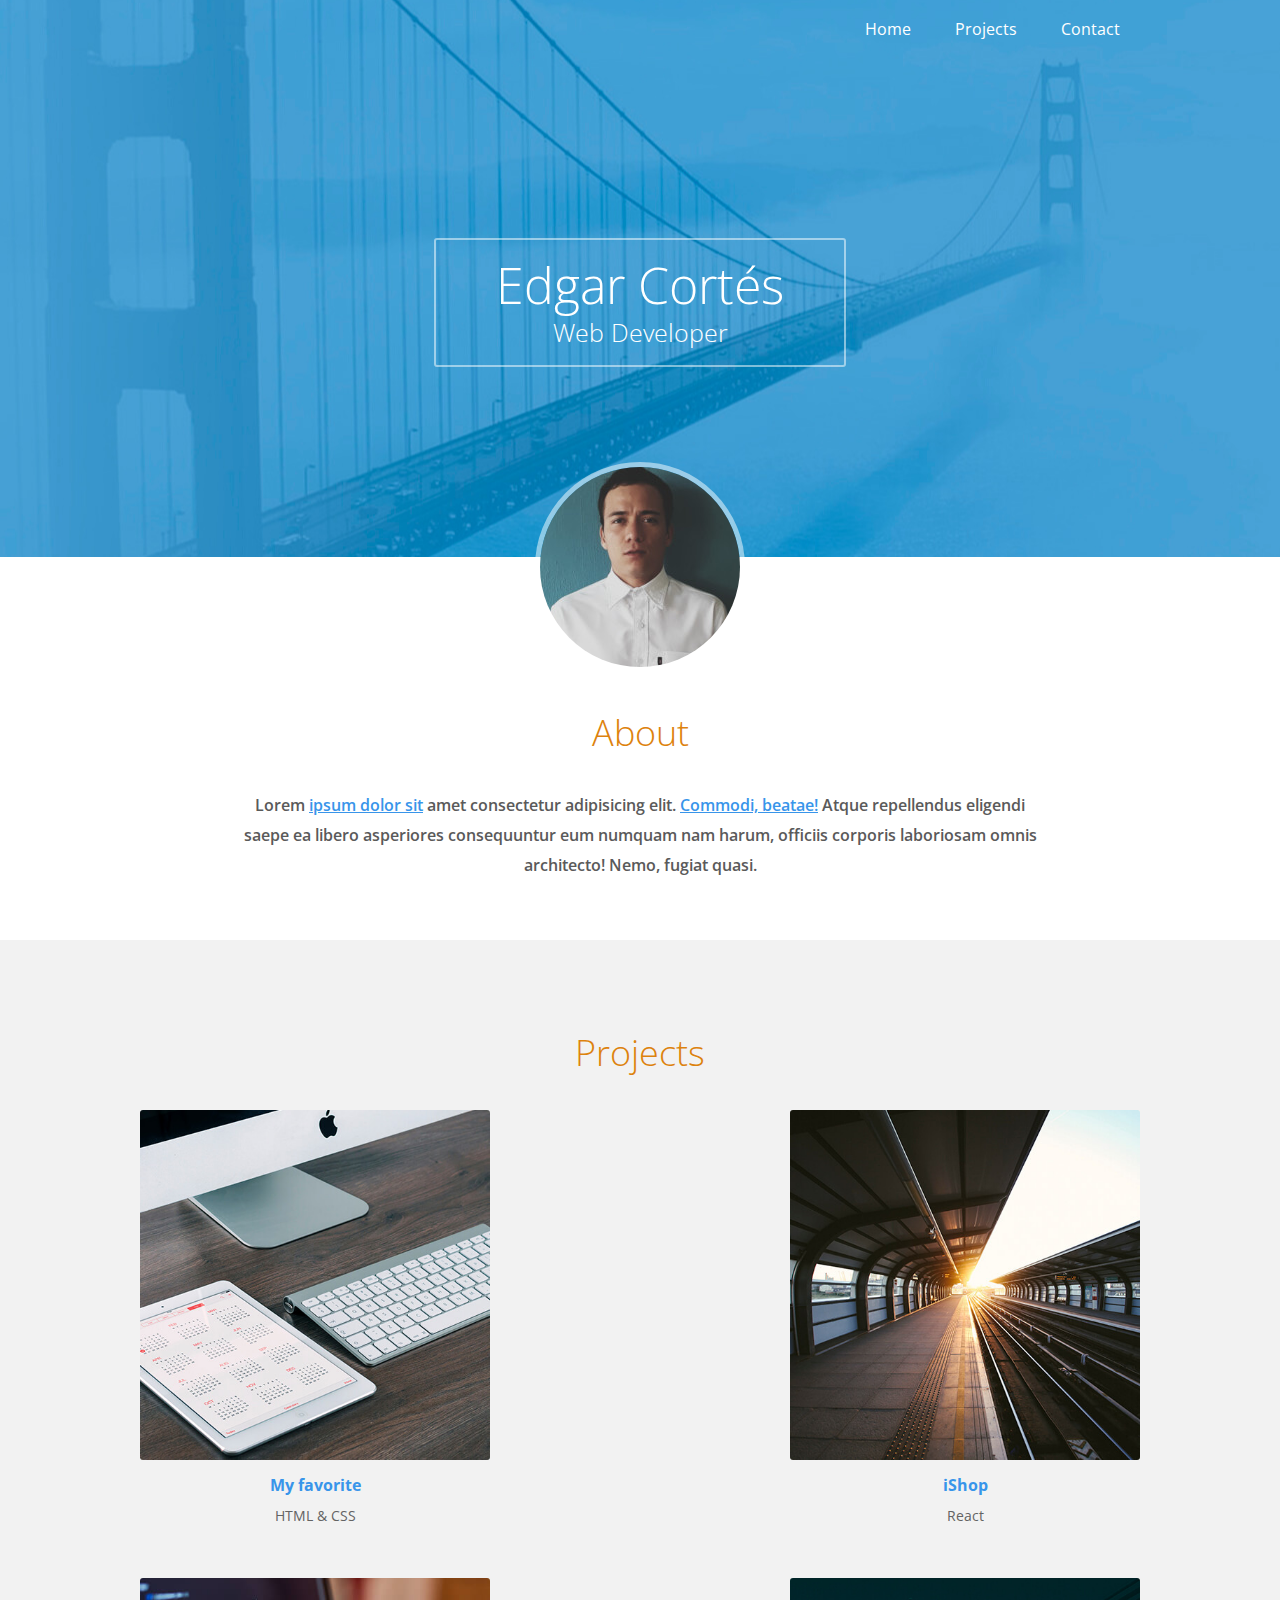
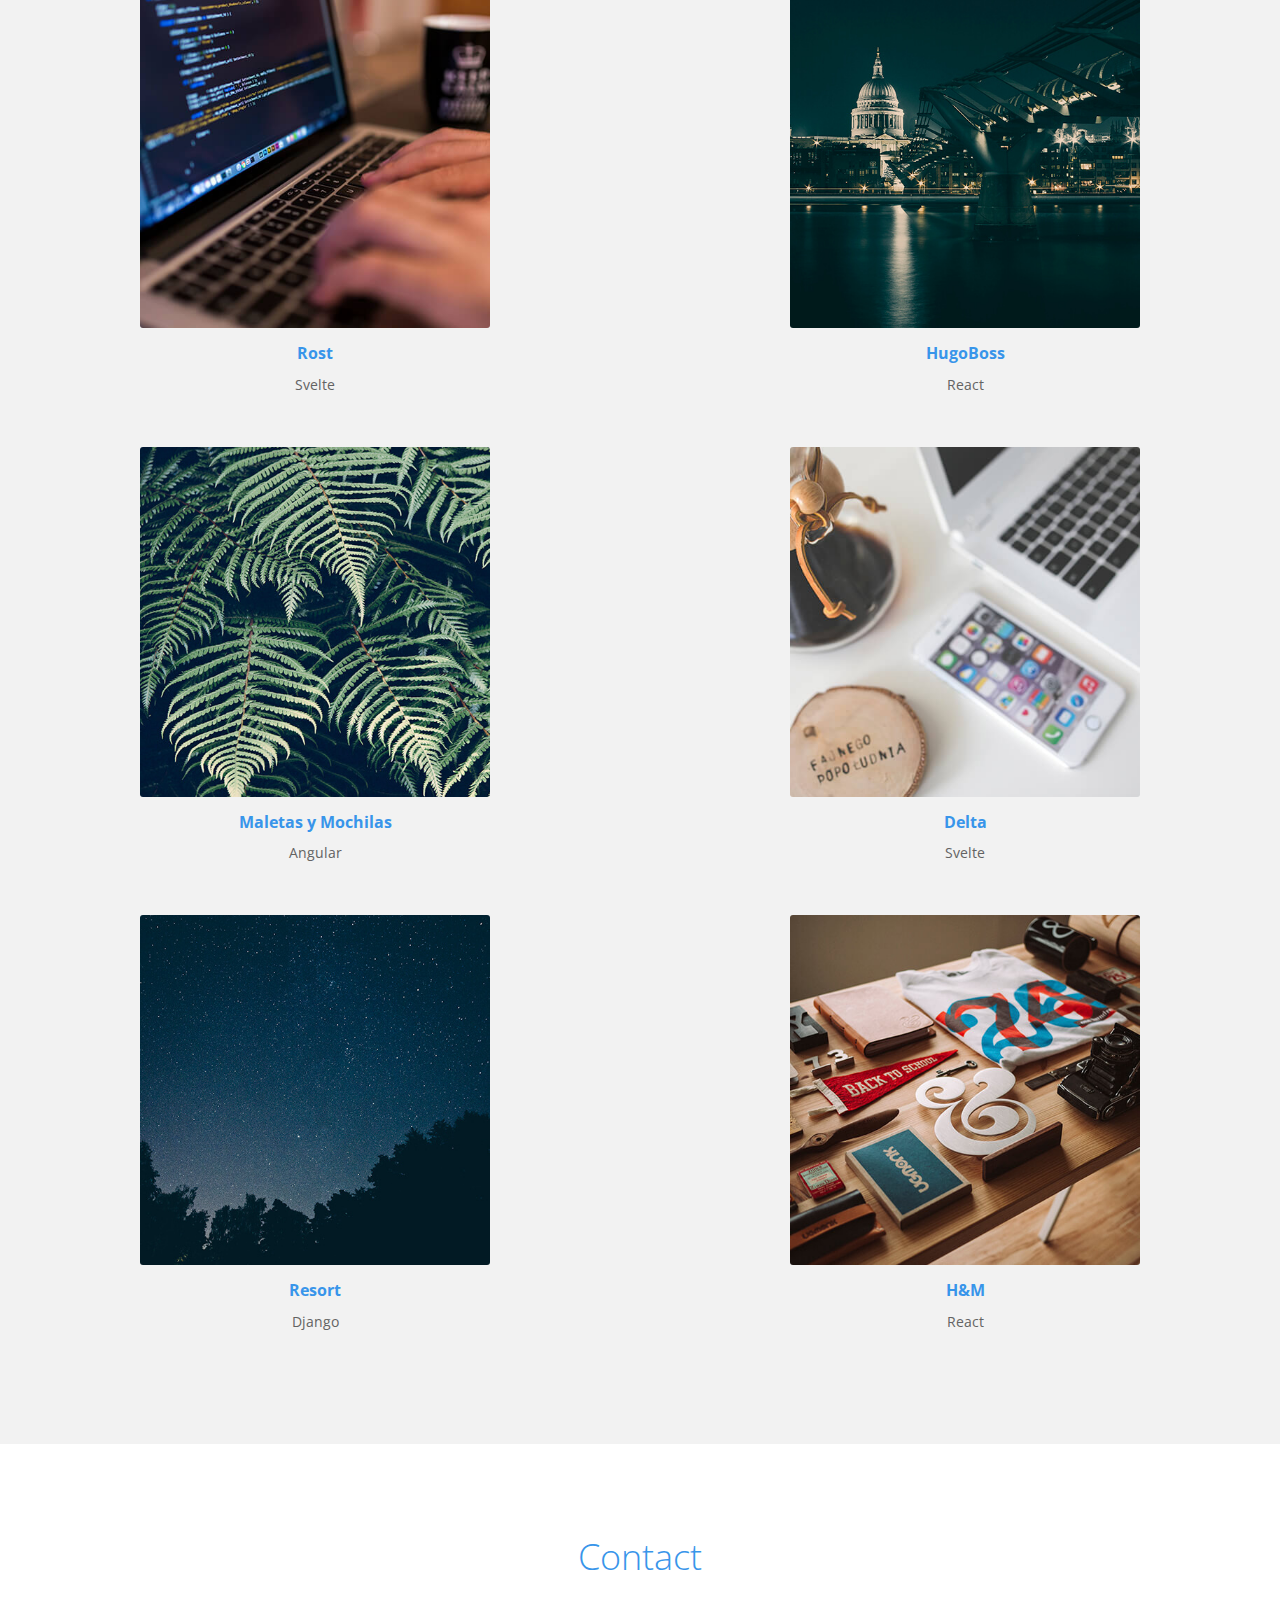
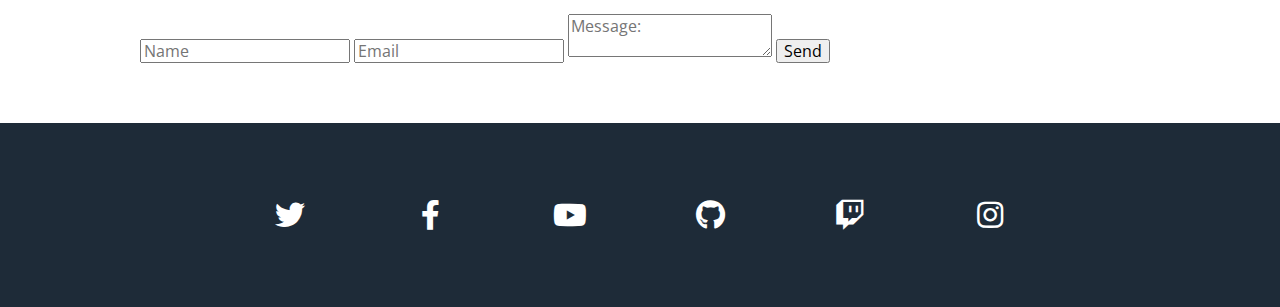
<file: html/index.html>
<!DOCTYPE html>
<html lang="en">
<head>
    <meta charset="UTF-8">
    <meta lang="en">
    <meta name="viewport" content="width=device-width, user-scalable=no, 
    initial-scale=1.0, maximum-scale=1.0, minimum-scale=1.0"> 
    <link rel="stylesheet" href="../css/normalize.css">
    <link rel="stylesheet" href="../css/styles.css">
    <link rel="stylesheet" href="../assets/css/all.min.css">
    <link href="https://fonts.googleapis.com/css2?family=Open+Sans:ital,wght@0,300;0,400;0,600;0,700;1,600&display=swap" rel="stylesheet"> 
    <title>Portafolio</title>
</head>
<body>
    <header>
        <div class="container">
            <nav class="menu">
                <ul>
                    <a href="#">Home</a>
                    <a href="#">Projects</a>
                    <a href="#">Contact</a>
                </ul>
            </nav>
            <div class="text-container">
                <div class="text">
                    <h1 class="name">Edgar Cortés</h1>
                    <h2 class="profession">Web Developer</h2>
                </div>
            </div>
        </div>
    </header>
    <section class="main">
        <section class="about">
            <div class="container">
                <div class="photo">
                    <img src="../assets/images/Me/me2.jpg" alt="">
                </div>
                <div class="text">
                    <h3 class="title">About</h3>
                    <p>Lorem <span class="bold">ipsum dolor sit</span> amet consectetur adipisicing elit. <span class="bold">Commodi, beatae!</span> Atque repellendus eligendi saepe ea libero asperiores consequuntur eum numquam nam harum, officiis corporis laboriosam omnis architecto! Nemo, fugiat quasi.</p>
                </div>
            </div>
        </section>
        <section class="projects">
            <div class="container">
                <h3 class="title">Projects</h3>
                <div class="projects-containers">
                    <!-- <div class="projects"> -->
                        <div class="project">
                            <div class="thumb">
                                <img src="../assets/images/Projects/1.jpg" alt="">
                            </div>
                            <div class="description">
                                <p class="name">My favorite</p>
                                <p class="tech">HTML & CSS</p>
                            </div>
                        </div>
                        <div class="project">
                            <div class="thumb">
                                <img src="../assets/images/Projects/2.jpg" alt="">
                            </div>
                            <div class="description">
                                <p class="name">iShop</p>
                                <p class="tech">React</p>
                            </div>
                        </div>
                        <div class="project">
                            <div class="thumb">
                                <img src="../assets/images/Projects/3.jpg" alt="">
                            </div>
                            <div class="description">
                                <p class="name">Rost</p>
                                <p class="tech">Svelte</p>
                            </div>
                        </div>
                        <div class="project">
                            <div class="thumb">
                                <img src="../assets/images/Projects/4.jpg" alt="">
                            </div>
                            <div class="description">
                                <p class="name">HugoBoss</p>
                                <p class="tech">React</p>
                            </div>
                        </div>
                        <div class="project">
                            <div class="thumb">
                                <img src="../assets/images/Projects/5.jpg" alt="">
                            </div>
                            <div class="description">
                                <p  class="name">Maletas y Mochilas</p>
                                <p class="tech">Angular</p>
                            </div>
                        </div>
                        <div class="project">
                            <div class="thumb">
                                <img src="../assets/images/Projects/6.jpg" alt="">
                            </div>
                            <div class="description">
                                <p class="name">Delta</p>
                                <p class="tech">Svelte</p>
                            </div>
                        </div>
                        <div class="project">
                            <div class="thumb">
                                <img src="../assets/images/Projects/7.jpg" alt="">
                            </div>
                            <div class="description">
                                <p class="name">Resort</p>
                                <p class="tech">Django</p>
                            </div>
                        </div>
                        <div class="project">
                            <div class="thumb">
                                <img src="../assets/images/Projects/8.jpg" alt="">
                            </div>
                            <div class="description">
                                <p class="name">H&M</p>
                                <p class="tech">React</p>
                            </div>
                        </div>
                    <!-- </div> -->
                </div>
            </div>
        </section>
    </section>
    <footer>
        <section class="contact">
            <div class="container">
                <h3 class="title">Contact</h3>
                <form class="formulario" action="">
                    <input type="text" placeholder="Name" name="name" required>
                    <input type="email" placeholder="Email" name="email" required> 
                    <textarea name="message" placeholder="Message:"></textarea>
                    <input class="bottom" type="submit" value="Send">
                </form>
            </div>
        </section>
        
        <section class="social-networks">
            <div class="container">
                <a href="#" class="twitter"><i class="fab fa-twitter"></i></a>
                <a href="#" class="facebook"><i class="fab fa-facebook-f"></i></a>
                <a href="#" class="youtube"><i class="fab fa-youtube"></i></a>
                <a href="#" class="github"><i class="fab fa-github"></i></a>
                <a href="#" class="twitch"><i class="fab fa-twitch"></i></a>
                <a href="#" class="instagram"><i class="fab fa-instagram"></i></a>
            </div>
        </section>
    </footer>
</body>
</html>
</file>
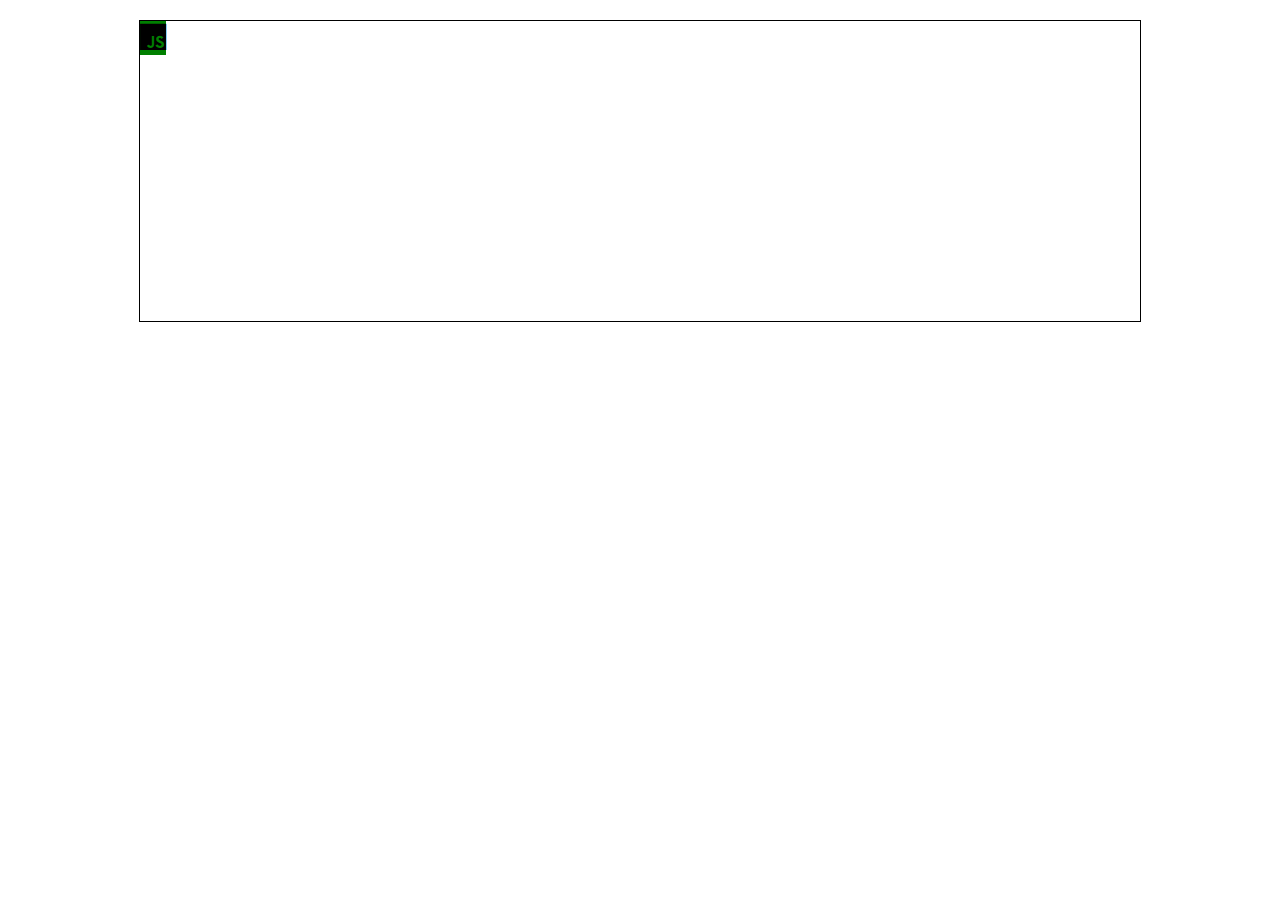
<file: html/draft.html>
<!DOCTYPE html>
<html lang="en">
<head>
    <meta charset="UTF-8">
    <meta name="viewport" content="width=device-width, initial-scale=1.0">
    <title>Document</title>
    <style>
        div.container {
            margin: 20px auto;
            background-color: white;
            border: 1px solid black;
            width: 80%;
            max-width: 1000px;
            height: 300px;
        }

        .container div.logo-container {
            position: relative;
            /* width: 30px; */
            display: inline-block;
            background: green;
            color: black;
            font-size: 30px;
        }


    </style>
    <link rel="stylesheet" href="../assets/css/all.min.css">

</head>
<body>
    <div class="container">
    <div class="logo-container">
      <i class="fab fa-js"></i>
    </div>
  </div>
</body>
</html>
</file>
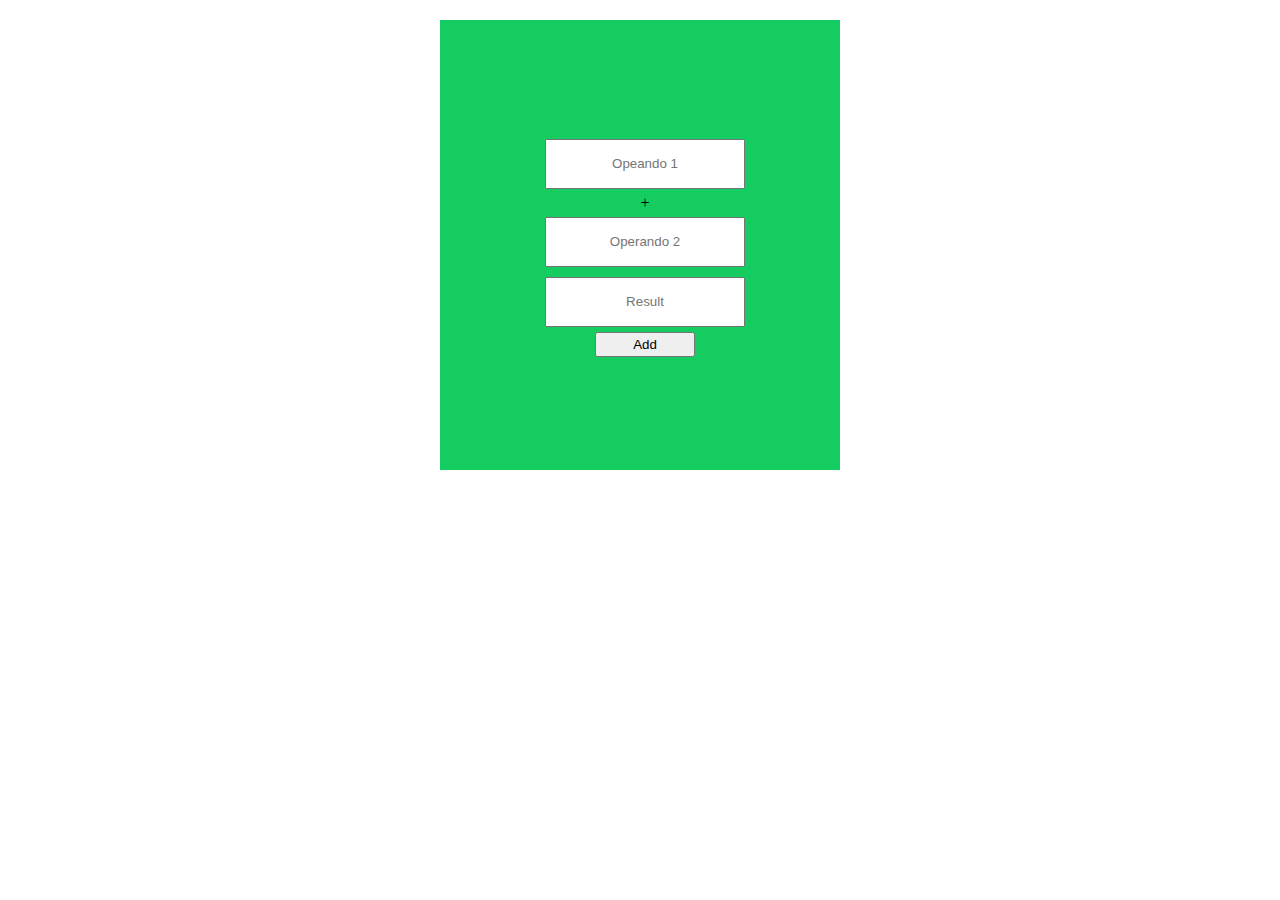
<file: html/form.html>
<!DOCTYPE html>
<html lang="en">
<head>
    <meta charset="UTF-8">
    <meta name="viewport" content="width=device-width, initial-scale=1.0">
    <title>Calculator</title>
    <link rel="stylesheet" href="../css/form.css">
</head>
<body>
   <div class="container">
       <form action="">
           <input type="text" id="operando1" placeholder="Opeando 1">
           <p>+</p>
           <input type="text" id="operando2" placeholder="Operando 2">
           <input type="text" id="result" placeholder="Result" readonly>
           <button onclick="sum()">Add</button>
       </form>
   </div> 
   <script>
       function sum() {
           event.preventDefault();
           let op1 = parseFloat(document.getElementById("operando1").value);
           let op2 = parseFloat(document.getElementById("operando2").value);
           let result = op1 + op2;
           let resultElement = document.getElementById("result");
           resultElement.value = result;
        //    event.preventDefault()
       }
   </script>
</body>
</html>
</file>
<file: css/styles.css>
* {
  -webkit-box-sizing: border-box;
  -moz-box-sizing: border-box;
  box-sizing: border-box;
}

body {
  background-color: #fff;
  font-family: "Open Sans", sans-serif;
  font-size: 16px;
}

.container {
  width: 90%;
  max-width: 1000px;
  margin: auto;
  overflow: hidden;
}

header {
  background: url("../assets/images/bg.jpg") #49a3d6;
  background-repeat: repeat;
  background-position: center;
  max-height: 600px;
}

header .container .menu {
  margin: 20px 0;
  text-align: right;
}

header .container .menu a {
  color: white;
  margin: 0 20px;
  text-decoration: none;
  border-bottom: 1px solid transparent;
  display: inline-block;
  padding-bottom: 9px;
  font-size: 1em;
}

header .container .menu a:hover {
  border-bottom: 1px solid white;
}

.text-container {
  display: flex;
  margin: 190px 0;
  align-content: center;
  justify-content: center;
}

.text-container .text {
  border: 2px solid rgba(255, 255, 255, 0.5);
  border-radius: 3px;
  display: inline-block;
  text-align: center;
  padding: 20px 60px;
}

.text-container .text h1,
.text-container .text h2 {
  color: #fff;
  font-weight: 300;
  margin: 0;
}

.text-container .text h1.name {
  margin-bottom: 10px;
  font-size: 50px;
  line-height: 50px;
}

.text-container .text h2.profession {
  font-size: 25px;
  line-height: 25px;
}

.main .container {
  overflow: visible;
}

/* M    A   I   N*/
.main .about {
  text-align: center;
}

.main .about .photo {
  margin-top: -95px;
}

.main .about .photo img {
  vertical-align: center;
  border-radius: 50%;
  border: 5px solid rgba(255, 255, 255, 0.5);
}

.main .about .container div.text {
  color: #5a5a5a;
  font-weight: 600;
  font-size: 1em;
  line-height: 30px;
  width: 80%;
  margin: 40px auto 60px auto;
}

.main .about div.text .title {
  font-size: 36px;
  line-height: 34px;
  font-weight: 300;
  margin-bottom: 40px;
  /* color:rgb(72, 118, 130)  */
  color: #dd820d;
  text-align: center;
}

div.fa-heart {
  font-size: 300px;
  position: absolute;
  transform: translateX(-55px);
  color: black;
}

.main .about .container .tech-container {
  width: 80%;
  /* background-color: blueviolet  */
  height: 300px;
  margin: 40px auto 60px auto;
}

.main .about .container .tech-container span.js {
  background: black;
  display: inline-block;
  height: 3.5em;
  border-radius: 5px;
  margin: 20px;
  transform: translateY(100px);
}

.main .about .container .tech-container span.js i {
  font-size: 10em;
  color: #f7df1e;
  display: inline-block;
  transform: translate(5px, -60px);
}

.main .about div.text .bold {
  color: #3895ea;
  text-decoration: underline;
}

.main .projects {
  background: #f2f2f2;
  padding: 60px 0;
}

.main .projects div.container .title {
  font-size: 36px;
  line-height: 34px;
  font-weight: 300;
  margin-bottom: 40px;
  /* color:rgb(72, 118, 130)  */
  color: #dd820d;
  text-align: center;
}

.main .projects div.container div.projects-containers {
  display: flex;
  flex-flow: row wrap;
  justify-content: space-between;
}

.main .projects div.container div.projects-containers .project {
  width: 35%;
  margin-bottom: 40px;
}

.main .projects div.container div.projects-containers .project .thumb {
  width: 100%;
  margin-bottom: 10px;
}

.main .projects div.container div.projects-containers .project .thumb img {
  width: 100%;
  vertical-align: top;
  border-radius: 3px;
}

.main .projects div.container div.projects-containers .project .description {
  text-align: center;
}

.main .projects div.container div.projects-containers .project .description .logo-container .react {
  /* background: rgb(32, 35, 42)  */
  color: #15aabf;
  font-size: 40px;
}

.main .projects div.container div.projects-containers .project .description .logo-container span {
  padding: 10px;
}

.main .projects div.container div.projects-containers .project .description .logo-container span .firebase {
  width: 15%;
}

.main .projects div.container div.projects-containers .project .description .logo-container span .travisCI {
  width: 20%;
}

.main .projects div.container div.projects-containers .project .description .logo-container img.react-native {
  width: 30%;
}

.main .projects div.container div.projects-containers .project .description a {
  /* text-decoration: none  */
  text-decoration: underline;
  color: #3895ea;
}

.main .projects div.container div.projects-containers .project .name {
  font-weight: 700;
  color: #3895ea;
  margin-bottom: 10px;
}

.main .projects div.container div.projects-containers .project .tech {
  font-size: 14px;
  color: #636363;
}

/* F    O   O   T   E    R */
footer .contact {
  padding: 60px 0;
}

footer .contact .title {
  font-size: 36px;
  line-height: 34px;
  font-weight: 300;
  margin-bottom: 40px;
  /* color: rgb(72, 118, 130)  */
  color: #3895ea;
  text-align: center;
}

footer .contact .form {
  display: flex;
  flex-flow: row wrap;
  justify-content: space-between;
  padding: 0 60px;
}

footer .contact .form input[type=text],
footer .contact .form input[type=email],
footer .contact .form textarea {
  border: 2px solid #cecece;
  border-radius: 5px;
  /* width: 45%  */
  padding: 15px 20px;
  font-size: 20px;
  color: #a4a4a4;
  border-left: 8px solid #3895ea;
}

footer .contact .form input[type=text]:focus,
footer .contact .form input[type=email]:focus,
footer .contact .form textarea:focus {
  border: 2px solid #3895ea;
}

footer .contact .form input[type=text],
footer .contact .form input[type=email] {
  width: 49%;
  margin-bottom: 15px;
  /* border-left: 8px solid#3895ea  */
}

footer .contact .form textarea {
  width: 100%;
  min-width: 100%;
  min-height: 150px;
  max-height: 300px;
  padding: 15px;
  margin-bottom: 20px;
}

footer .contact .form .bottom {
  margin: 0 auto;
  padding: 10px;
  width: 150px;
  background-color: #3895ea;
  color: white;
  border: none;
  border-radius: 3px;
  cursor: pointer;
}

footer .contact .form .bottom:hover {
  background-color: #387bea;
}

footer .social-networks {
  background-color: #1e2b38;
  padding: 60px 0;
}

footer .social-networks .container {
  display: flex;
  justify-content: center;
}

footer .social-networks div.container a {
  color: #fff;
  width: 100px;
  text-align: center;
  padding: 15px 0;
  display: block;
  border-radius: 3px;
  font-size: 30px;
  margin: 0 20px;
}

footer .social-networks .twitter:hover {
  background: #1da1f2;
}

footer .social-networks .facebook:hover {
  background: #3b5998;
}

footer .social-networks .twitch:hover {
  background: #6441a5;
}

footer .social-networks .youtube:hover {
  background: #ff0000;
}

footer .social-networks .github:hover {
  background: #4078c0;
}

footer .social-networks .instagram:hover {
  background: #405de6;
}

@media screen and (max-width: 800px) {
  .main .projects div.container div.projects-containers .project {
    width: 30%;
    margin-bottom: 40px;
  }
}
@media screen and (max-width: 650px) {
  .main .projects div.container div.projects-containers .project {
    width: 45%;
    margin-bottom: 40px;
  }

  .main .projects div.container div.projects-containers .project .description .logo-container .react {
    /* background: rgb(32, 35, 42)  */
    color: #15aabf;
    font-size: 60px;
  }
}
@media screen and (max-width: 550px) {
  .main .projects div.container div.projects-containers .project {
    width: 100%;
    margin-bottom: 40px;
  }

  .main .projects div.container div.projects-containers .project .description .logo-container .react {
    /* background: rgb(32, 35, 42)  */
    color: #15aabf;
    font-size: 95px;
  }
}
@media screen and (max-width: 450px) {
  header .container .menu {
    margin-left: 18px;
  }

  header .container .menu ul {
    display: flex;
    flex-flow: row nowrap;
    align-items: center;
  }

  header .container .text-container .text h1 {
    font-size: 40px;
  }

  footer .contact .form input[type=text],
footer .contact .form input[type=email] {
    width: 100%;
    margin-bottom: 15px;
  }

  footer .contact .container .form {
    width: 100%;
    padding: 0;
  }

  footer .social-networks .container {
    width: 100%;
    flex-wrap: wrap;
    /* padding: 10px 0  */
  }

  .main .projects div.container div.projects-containers .project .description .logo-container .react {
    /* background: rgb(32, 35, 42)  */
    color: #15aabf;
    font-size: 95px;
  }
}

/*# sourceMappingURL=styles.css.map */
</file>
<file: css/form.css>
* {
  margin: 0;
  padding: 0;
  box-sizing: border-box;
}

body {
  background: white;
}
body div.container {
  background-color: #14cc60;
  max-width: 500px;
  width: 400px;
  margin: 20px auto;
}
body div.container form {
  display: flex;
  flex-flow: column wrap;
  justify-content: center;
  align-items: center;
  margin: 0 auto;
  height: 50vh;
  width: 50%;
}
body div.container form input {
  border: 1px solid 27fb6b;
  margin: 5px;
  height: 50px;
  width: 200px;
  padding: 5px;
  text-align: center;
}
body div.container form button {
  width: 100px;
  height: 25px;
}

/*# sourceMappingURL=form.css.map */
</file>
